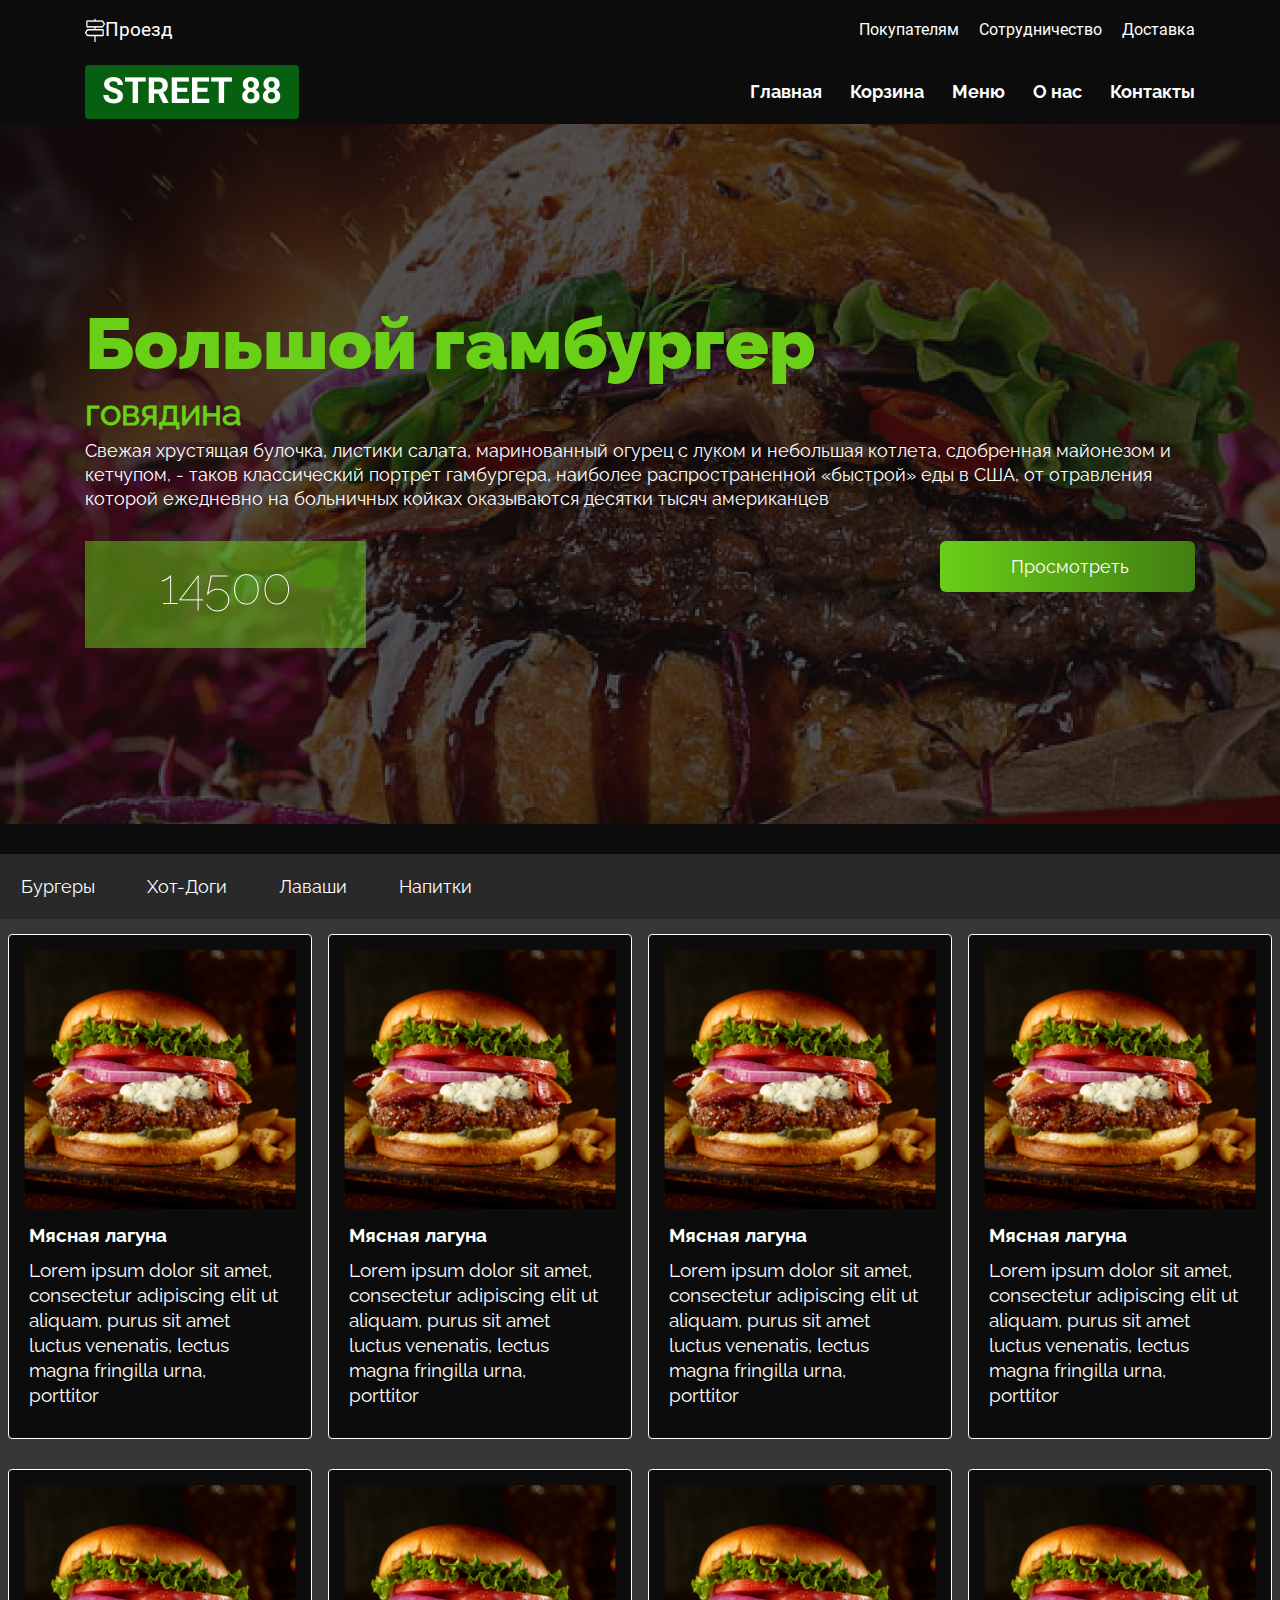
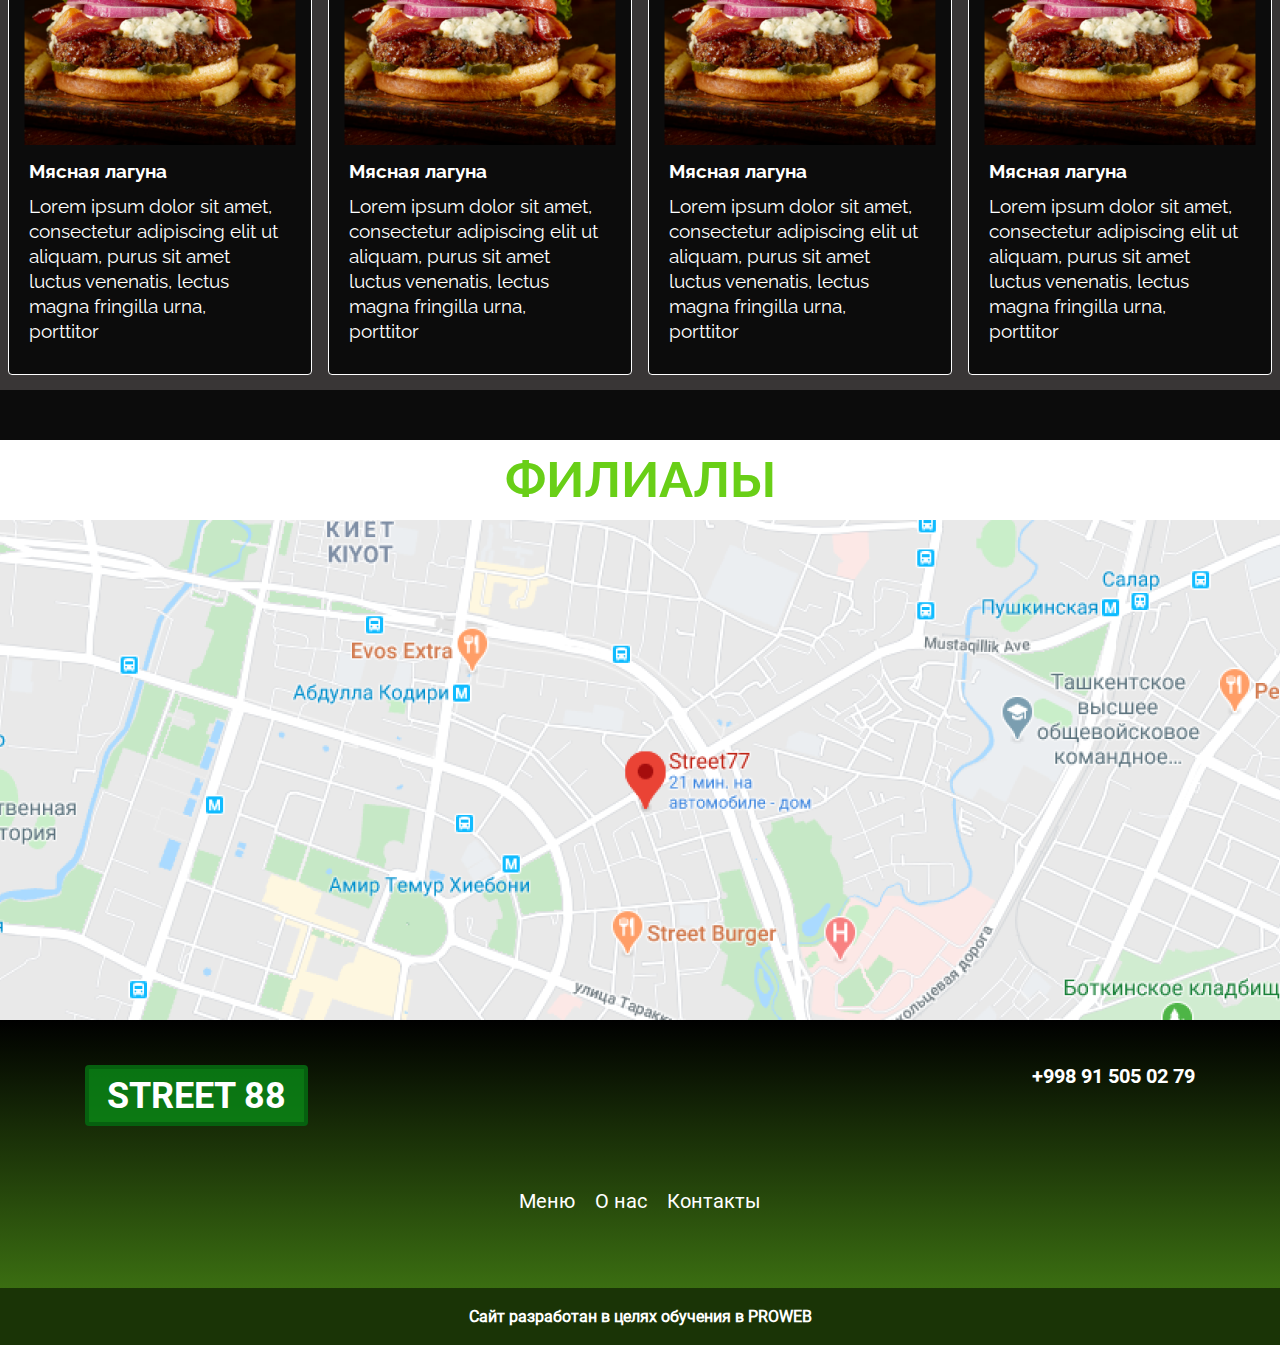
<file: index.html>
<!DOCTYPE html>
<html lang="en">

<head>
    <meta charset="UTF-8">
    <meta http-equiv="X-UA-Compatible" content="IE=edge">
    <meta name="viewport" content="width=device-width, initial-scale=1.0">
    <title>Uy ishi 14 </title>
    <link rel="stylesheet" href="style/style.css">
    <link rel="stylesheet" href="style/all.min.css">
</head>

<body>
    <header>

        <div class="pre__nav container ">
            <div class="pre__nav-left">
                <img class="pre__nav-left_image" src="images/icon.png" alt="">
                <a class="pre__nav-left_link" href="#!"> Проезд</a>
            </div>
            <div class="pre__nav-right">
                <ul class="pre__nav-right_list">
                    <li><a class="pre__nav-right_link" href="#!">Покупателям</a></li>
                    <li><a class="pre__nav-right_link" href="#!">Сотрудничество</a></li>
                    <li><a class="pre__nav-right_link" href="#!">Доставка</a></li>
                </ul>
            </div>



        </div>
        <div class="nav container">
            <div class="nav__left">
                <a class="nav__left-link" href=""><img src="images/STREET 88.png" alt=""></a>

            </div>
            <div class="nav__right">
                <ul class="nav__right-list">
                    <li><a class="nav__right-list_link" href="#!">Главная</a></li>
                    <li><a class="nav__right-list_link" href="#!">Корзина</a></li>
                    <li><a class="nav__right-list_link" href="#!">Меню</a></li>
                    <li><a class="nav__right-list_link" href="#!">О нас</a></li>
                    <li><a class="nav__right-list_link" href="#!">Контакты</a></li>
                </ul>

            </div>

        </div>

        <div class="header__box   ">
            <div class="header__top container">
                <h1 class="header__top-topic_one">Большой гамбургер</h1>
                <h2 class="header__top-topic_two">говядина</h2>
                <p class="header__top-text">Свежая хрустящая булочка, листики салата, маринованный огурец с луком и
                    небольшая котлета, сдобренная
                    майонезом и кетчупом, - таков классический портрет гамбургера, наиболее распространенной «быстрой»
                    еды в США, от отравления которой ежедневно на больничных койках оказываются десятки тысяч
                    американцев</p>
            </div>
            <div class="header__bottom container">
                <a class="header__bottom-link_one" href="#!"><img class="header__bottom-img" src="images/14500.png"
                        alt=""></a>
                <a class="header__bottom-link_two" href="#!">Просмотреть</a>
            </div>

        </div>
    </header>
    <main class="main">
        <div class="main__box">
            <ul class="main__box-list">
                <li><a class="main__box-link" href="#!">Бургеры</a></li>
                <li><a class="main__box-link" href="#!">Хот-Доги</a></li>
                <li><a class="main__box-link" href="#!">Лаваши</a></li>
                <li><a class="main__box-link" href="#!">Напитки</a></li>
            </ul>


        </div>
        <div class="main__top ">
            <div class="main__top-block">
                <div class="main__top-block_img">
                <a class="main__top-block_link" href="page/page.html"><img class="block_img" src="images/gamburger.png" alt="">
                    <span class="main__top-block_icon"><i class="fa-solid fa-cart-plus"></i></span>
                </a>
            </div>
                <h3 class="main__top-block_topic">Мясная лагуна</h3>
                <p class="main__top-block_text">Lorem ipsum dolor sit amet, consectetur adipiscing elit ut aliquam,
                    purus sit amet luctus venenatis, lectus magna fringilla urna, porttitor</p>
            </div>
            <div class="main__top-block">
                <div class="main__top-block_img">
                <a class="main__top-block_link" href="page/page.html"><img class="block_img" src="images/gamburger.png" alt="">
                    <span class="main__top-block_icon"><i class="fa-solid fa-cart-plus"></i></span>
                </a>
            </div>
                <h3 class="main__top-block_topic">Мясная лагуна</h3>
                <p class="main__top-block_text">Lorem ipsum dolor sit amet, consectetur adipiscing elit ut aliquam,
                    purus sit amet luctus venenatis, lectus magna fringilla urna, porttitor</p>
            </div>
            <div class="main__top-block">
                <div class="main__top-block_img">
                <a class="main__top-block_link" href="page/page.html"><img class="block_img" src="images/gamburger.png" alt="">
                    <span class="main__top-block_icon"><i class="fa-solid fa-cart-plus "></i></span>
                </a>
            </div>
                <h3 class="main__top-block_topic">Мясная лагуна</h3>
                <p class="main__top-block_text">Lorem ipsum dolor sit amet, consectetur adipiscing elit ut aliquam,
                    purus sit amet luctus venenatis, lectus magna fringilla urna, porttitor</p>
            </div>
            <div class="main__top-block">
                <div class="main__top-block_img">
                <a class="main__top-block_link" href="page/page.html"><img class="block_img" src="images/gamburger.png" alt="">
                    <span class="main__top-block_icon"><i class="fa-solid fa-cart-plus "></i></span>
                </a>
            </div>
                <h3 class="main__top-block_topic">Мясная лагуна</h3>
                <p class="main__top-block_text">Lorem ipsum dolor sit amet, consectetur adipiscing elit ut aliquam,
                    purus sit amet luctus venenatis, lectus magna fringilla urna, porttitor</p>
            </div>
            <div class="main__top-block">
                <div class="main__top-block_img">
                <a class="main__top-block_link" href="page/page.html"><img class="block_img" src="images/gamburger.png" alt="">
                    <span class="main__top-block_icon"><i class="fa-solid fa-cart-plus "></i></span>
                </a>
            </div>
                <h3 class="main__top-block_topic">Мясная лагуна</h3>
                <p class="main__top-block_text">Lorem ipsum dolor sit amet, consectetur adipiscing elit ut aliquam,
                    purus sit amet luctus venenatis, lectus magna fringilla urna, porttitor</p>
            </div>
            <div class="main__top-block">
                <div class="main__top-block_img">
                <a class="main__top-block_link" href="page/page.html"><img class="block_img" src="images/gamburger.png" alt="">
                    <span class="main__top-block_icon"><i class="fa-solid fa-cart-plus "></i></span>
                </a>
            </div>
                <h3 class="main__top-block_topic">Мясная лагуна</h3>
                <p class="main__top-block_text">Lorem ipsum dolor sit amet, consectetur adipiscing elit ut aliquam,
                    purus sit amet luctus venenatis, lectus magna fringilla urna, porttitor</p>
            </div>
            <div class="main__top-block">
                <div class="main__top-block_img">
                <a class="main__top-block_link" href="page/page.html"><img class="block_img" src="images/gamburger.png" alt="">
                    <span class="main__top-block_icon"><i class="fa-solid fa-cart-plus "></i></span>
                </a>
            </div>
                <h3 class="main__top-block_topic">Мясная лагуна</h3>
                <p class="main__top-block_text">Lorem ipsum dolor sit amet, consectetur adipiscing elit ut aliquam,
                    purus sit amet luctus venenatis, lectus magna fringilla urna, porttitor</p>
            </div>
            <div class="main__top-block">
                <div class="main__top-block_img">
                <a class="main__top-block_link" href="page/page.html"><img class="block_img" src="images/gamburger.png" alt="">
                    <span class="main__top-block_icon"><i class="fa-solid fa-cart-plus "></i></span>
                </a>
            </div>
                <h3 class="main__top-block_topic">Мясная лагуна</h3>
                <p class="main__top-block_text">Lorem ipsum dolor sit amet, consectetur adipiscing elit ut aliquam,
                    purus sit amet luctus venenatis, lectus magna fringilla urna, porttitor</p>
            </div>



        </div>
        <div class="main__bottom">
            <div class="main__bottom-box">
                <h2 class="main__bottom-box_topic">ФИЛИАЛЫ</h2>
            </div>

        </div>
        <div class="main__bottom-img">
            <img src="images/xarita.png" alt="">
        </div>
    </main>
    <footer>
        <div class="footer__box ">
            <div class="footer__box-top container ">
                <a class="footer__box-link_one" href="#!">STREET 88</a>
                <a class="footer__box-link_two" href="tel:+9989915050279">+998 91 505 02 79</a>
            </div>
            <div class="footer__box-bottom container">
                <ul class="footer__box-bottom_list">
                    <li><a class="footer__box-bottom_link" href="#!">Меню</a></li>
                    <li><a class="footer__box-bottom_link" href="#!">О нас</a></li>
                    <li><a class="footer__box-bottom_link" href="#!">Контакты</a></li>
                </ul>

            </div>
        </div>
        <div class="footer__block">
            <h3 class="footer__block-topic">Сайт разработан в целях обучения в PROWEB</h3>


        </div>





    </footer>

    

</body>

</html>
</file>
<file: style/style.css>
@import 'fonts.css';



* {
    margin: 0px;
    padding: 0px;
    box-sizing: border-box;
    list-style: none;
    text-decoration: none;

}



.container {
    max-width: 1140px;
    width: 100%;
    margin: 0 auto;
    padding: 0 15px;
}
body{
   background: #0C0C0C; 
}

.pre__nav-left {
    display: flex;
}

.pre__nav {
    height: 59px;
    display: flex;
    justify-content: space-between;
    align-items: center;
}

.pre__nav-left_link {
    color: #FFF;
    font-family: 'Roboto-Regular';
    font-size: 16px;
    font-weight: 400;
    font-size: 19px;
}

/* .header__box{
    background: #0C0C0C;
} */

header {
    background: #0C0C0C;

}

.pre__nav-right_list {
    display: flex;

    font-family: 'Roboto-Regular';
    font-size: 16px;
    font-weight: 400;
    line-height: 19px;
    column-gap: 20px;


}

.pre__nav-right_link {
    color: #FFF;

}

.nav__left-link {
    display: block;
    padding: 12px 18px 11px 18px;
    border-radius: 4px;
    background: #06600F;
}

.nav {
    height: 65px;
    display: flex;
    justify-content: space-between;
    align-items: center;
}

.nav__right-list {
    display: flex;
    column-gap: 28px;
    color: #FFF;
    font-family: 'Raleway-Bold';
    font-size: 18px;
    line-height: 21px;
}

.nav__right-list_link {
    color: #FFF;

}

.header__box {
    display: flex;
    flex-direction: column;
    justify-content: center;
    height: 700px;
    background: url(../images/gamburger\ 1.jpg) no-repeat center/cover;
}

.header__top-text {
    color: #FFF;
    font-family: 'Raleway-Regular';
    font-size: 18px;
    font-style: normal;
    line-height: 24px;
    margin-top: 18px;
}

.header__top {
    margin-bottom: 30px;
}


.header__bottom {
    display: flex;
    justify-content: space-between;
}

.header__top-topic_one {
    color: #69CF17;
    font-family: 'Raleway-Black';
    font-size: 72px;
    line-height: 85px;
}

.header__top-topic_two {
    margin-top: 18px;
    color: #69CF17;
    font-family: 'Raleway-Regular';
    font-size: 36px;
    line-height: 17px;
}

.header__bottom-link_one {
    background: rgba(105, 207, 23, 0.50);
    padding: 33px 76px 32px 76px;
}

.header__bottom-link_two {
    border-radius: 6px;
    background: linear-gradient(90deg, #69CF17 0%, #417D11 100%);
    padding: 15px 71px;
    width: 255px;
    height: 51px;
    color: #FFF;
    font-family: 'Raleway-Regular';
    font-size: 18px;
    line-height: 21px;
}




/* *********main start********** */
.main {
    margin-top: 30px;
    

}

.main__box {
    background: #292929;
    height: 65px;

}

.main__box-link {
    color: #FFF;
    display: block;
    margin: 21px 0px 0px 21px;

}

.main__box-list {
    display: flex;
    align-items: center;
    column-gap: 31px;
    font-family: 'Raleway-Regular';
    font-size: 18px;
    line-height: 24px;
}


.main__top {
    background: #393636;
display: flex;
flex-wrap: wrap;
justify-content: space-around;
 width: 100%;
 
 
  
  
  
}

.main__top-block {
    text-align: center;
    padding: 15px 15px ;
    margin:15px 0px;
    width: 23.7%;
  /*   width: 385px;
    height: 524px; */
    flex-shrink: 0;
    border-radius: 4px;
    border: 1px solid #FFF;
    background: #0C0C0C;
   /*  width: 338px;
    height: 325px; */

}
.main__top-block_img{

position: relative;


}
.block_img{
    width: 100%;
  
}
.main__top-block_icon{
display: flex;
flex-direction: column;
justify-content: center;
align-items: center;
width: 100%;
height: 100%;
color: white;
background: rgba(105, 207,23,0.9);
position: absolute;
top: 0;
font-size: 80px;
opacity: 0;
transition: 500ms;

}
.main__top-block_icon:hover{
    opacity: 1;
}
.main__top-block_topic{
    color: #FFF;
    font-family:'Raleway-Bold' ;
    font-size: 19px;
    line-height: 15px; /* 78.947% */
    margin:15px 0px 15px 5px;
    text-align: left;
    
}
.main__top-block_text{
    color: #FFF;
    font-family:'Raleway-Regular';
    font-size: 19px;
    line-height: 25px; /* 131.579% */
    margin: 0px 15px 15px 5px;
    text-align: left;
    margin-bottom: 15px;
}
.main__bottom{
    margin-top: 50px;
}
.main__bottom-box{
    padding: 20px 0px;
    background: #FFF;
}
.main__bottom-box_topic{
    color: #69CF17;
font-family: 'Raleway-Bold';
font-size: 50px;
line-height: 40px;
text-align: center;
}
.main__bottom-img{
    height: 500px;
    background: url(../images/xarita.png) no-repeat center/cover;
}
.footer__box{
    background: linear-gradient(180deg, #000 0%, rgba(105, 207, 23, 0.50) 100%);
    height: 268px;
}
.footer__box-top{
    display: flex;
    justify-content: space-between; 
     
}
.footer__box-link_one{
    border-radius: 4px;
border: 4px solid #06600F;
background: rgba(10, 148, 24, 0.75);
color: #FFF;
text-align: center;
font-family: 'Roboto-Bold';
font-size: 36px;
line-height: 30px; /* 83.333% */
padding: 12px 18px 11px 18px;
margin-top: 45px;
}
.footer__box-link_two{
    color: #FFF;
text-align: right;
font-family: 'Roboto-Bold';
font-size: 20px;
line-height: 23px;
margin-top: 45px;
}
.footer__box-bottom_list{
    display: flex;
    justify-content: center;
    column-gap: 20px;
    padding: 64px 0 0 0;

}
.footer__box-bottom_link{
    color: #FFF;
    text-align: center;
    font-family: 'Roboto-Regular';
    font-size: 20px;
    line-height: 23px;
}
.footer__block{
    background: #1A3406;
    padding: 19px 0px;
    text-align: center;
}
.footer__block-topic{
    color: #FFF;
font-family: 'Roboto-Regular';
font-size: 16px;
line-height: 19px;
}
</file>
